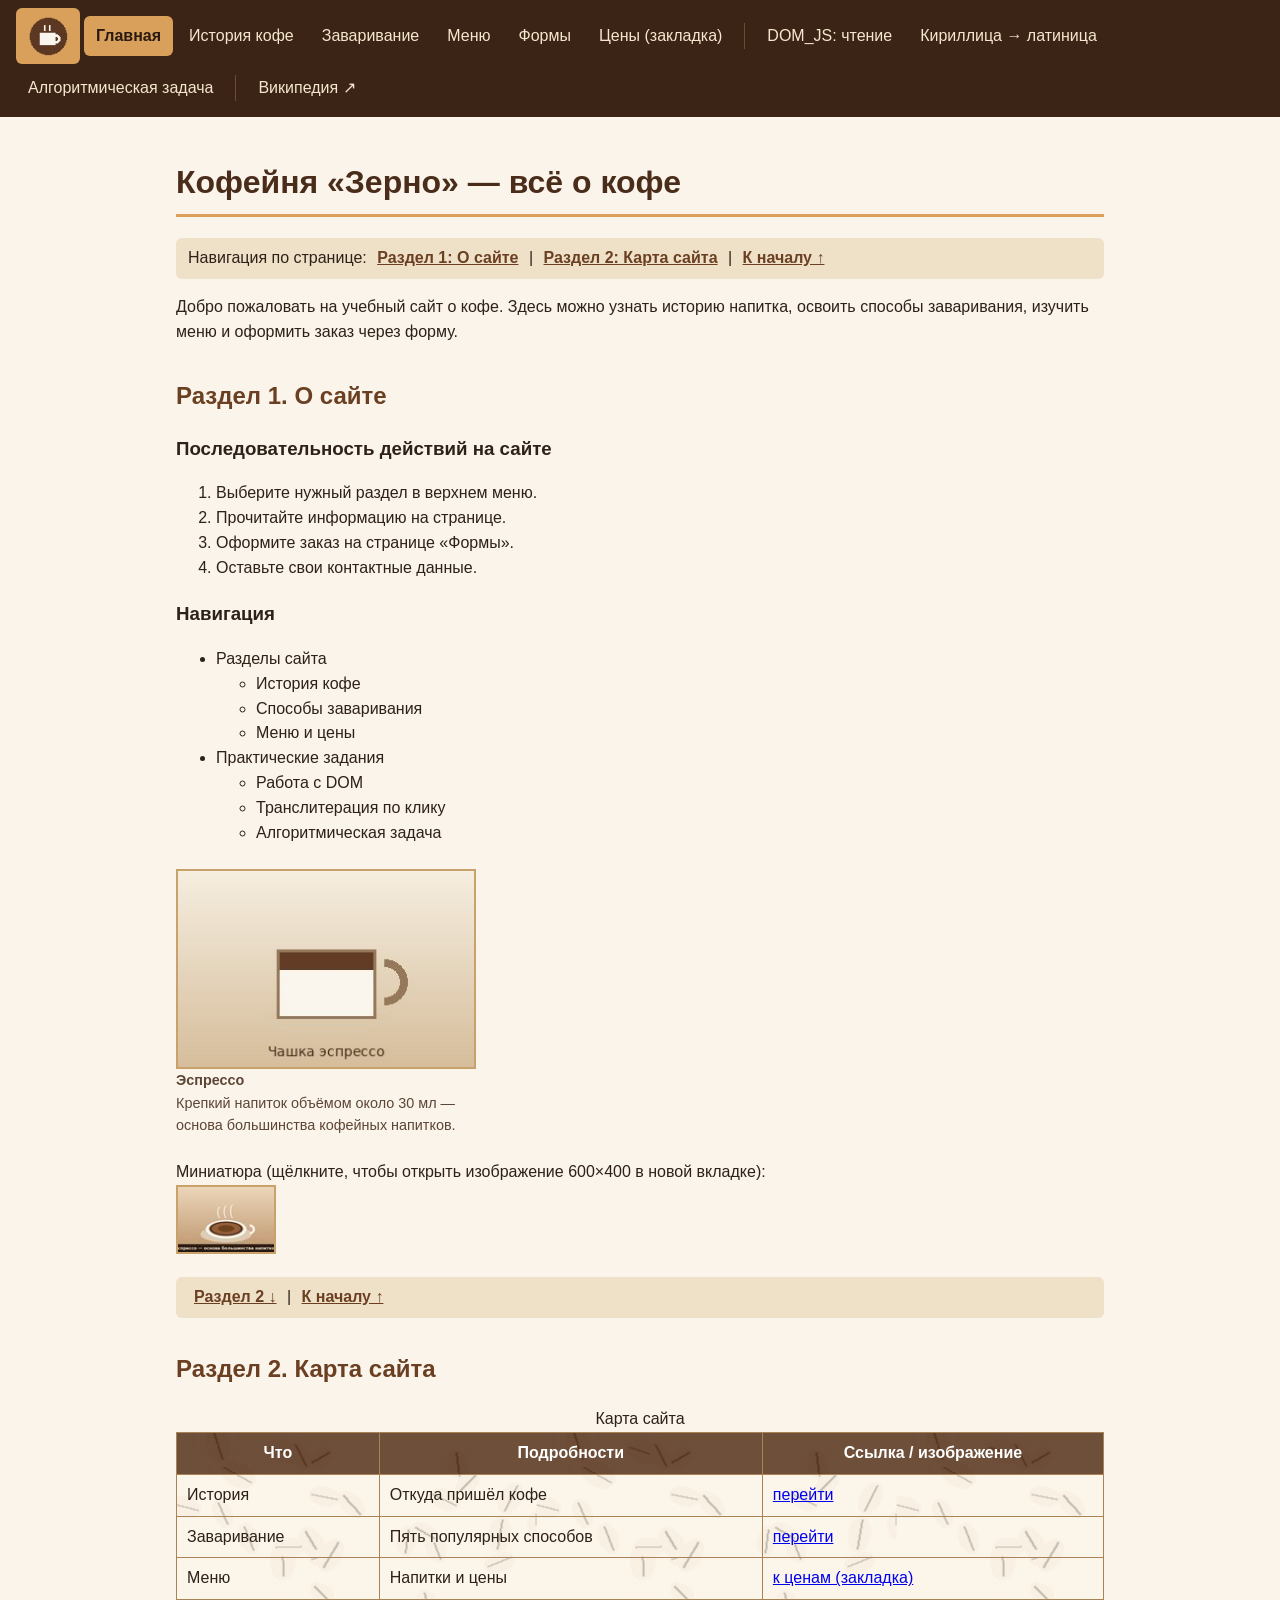
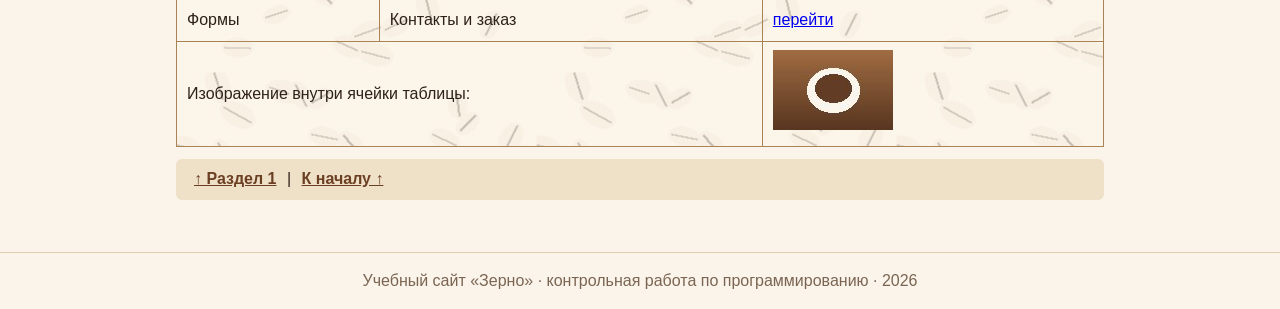
<file: index.html>
<!DOCTYPE html>
<html lang="ru">
<head>
<meta charset="UTF-8">
<meta name="viewport" content="width=device-width, initial-scale=1">
<title>Кофейня «Зерно» — всё о кофе</title>
<link rel="stylesheet" href="style.css">
</head>
<body>
<a id="top"></a>
<header><nav><ul>
<li><a href="index.html" class="current" title="На главную"><img src="images/logo.png" alt="Логотип: на главную" width="40" height="40"></a></li>
<li><a href="index.html" class="current" aria-current="page">Главная</a></li>
<li><a href="history.html">История кофе</a></li>
<li><a href="brewing.html">Заваривание</a></li>
<li><a href="menu.html">Меню</a></li>
<li><a href="forms.html">Формы</a></li>
<li><a href="menu.html#prices">Цены (закладка)</a></li>
<li class="sep"></li>
<li><a href="dom_read.html">DOM_JS: чтение</a></li>
<li><a href="dom_latin.html">Кириллица → латиница</a></li>
<li><a href="task.html">Алгоритмическая задача</a></li>
<li class="sep"></li>
<li><a href="https://ru.wikipedia.org/wiki/Кофе" target="_blank" rel="noopener noreferrer">Википедия ↗</a></li>
</ul></nav></header>
<main>

<h1>Кофейня «Зерно» — всё о кофе</h1>
<div class="pagenav">Навигация по странице:
<a href="#sec1">Раздел 1: О сайте</a> |
<a href="#sec2">Раздел 2: Карта сайта</a> |
<a href="#top">К началу ↑</a></div>

<p>Добро пожаловать на учебный сайт о кофе. Здесь можно узнать историю напитка, освоить способы заваривания, изучить меню и оформить заказ через форму.</p>

<h2 id="sec1">Раздел 1. О сайте</h2>
<h3>Последовательность действий на сайте</h3>
<ol><li>Выберите нужный раздел в верхнем меню.</li><li>Прочитайте информацию на странице.</li><li>Оформите заказ на странице «Формы».</li><li>Оставьте свои контактные данные.</li></ol>
<h3>Навигация</h3>
<ul><li>Разделы сайта<ul><li>История кофе</li><li>Способы заваривания</li><li>Меню и цены</li></ul></li><li>Практические задания<ul><li>Работа с DOM</li><li>Транслитерация по клику</li><li>Алгоритмическая задача</li></ul></li></ul>

<figure>
<img src="images/fig_cup.jpg" alt="Чашка эспрессо на блюдце" width="300" height="200">
<figcaption><b>Эспрессо</b><br>Крепкий напиток объёмом около 30 мл — основа большинства кофейных напитков.</figcaption>
</figure>

<p class="thumbs">Миниатюра (щёлкните, чтобы открыть изображение 600×400 в новой вкладке):<br>
<a href="images/big_1.jpg" target="_blank" rel="noopener" title="Открыть 600×400 в новой вкладке"><img src="images/thumb_1.jpg" alt="Миниатюра: эспрессо" width="100"></a></p>
<div class="pagenav"><a href="#sec2">Раздел 2 ↓</a> | <a href="#top">К началу ↑</a></div>

<h2 id="sec2">Раздел 2. Карта сайта</h2>
<table class="info" style="background-image:url(images/bg_table.jpg)">
<caption>Карта сайта</caption>
<tr><th>Что</th><th>Подробности</th><th>Ссылка / изображение</th></tr>
<tr><td>История</td><td>Откуда пришёл кофе</td><td><a href="history.html">перейти</a></td></tr><tr><td>Заваривание</td><td>Пять популярных способов</td><td><a href="brewing.html">перейти</a></td></tr><tr><td>Меню</td><td>Напитки и цены</td><td><a href="menu.html#prices">к ценам (закладка)</a></td></tr><tr><td>Формы</td><td>Контакты и заказ</td><td><a href="forms.html">перейти</a></td></tr>
<tr><td colspan="2">Изображение внутри ячейки таблицы:</td><td><img src="images/cell.jpg" alt="Чашка кофе в ячейке" width="120" height="80"></td></tr>
</table>
<div class="pagenav"><a href="#sec1">↑ Раздел 1</a> | <a href="#top">К началу ↑</a></div>

</main>
<footer>Учебный сайт «Зерно» · контрольная работа по программированию · 2026</footer>
</body>
</html>
</file>
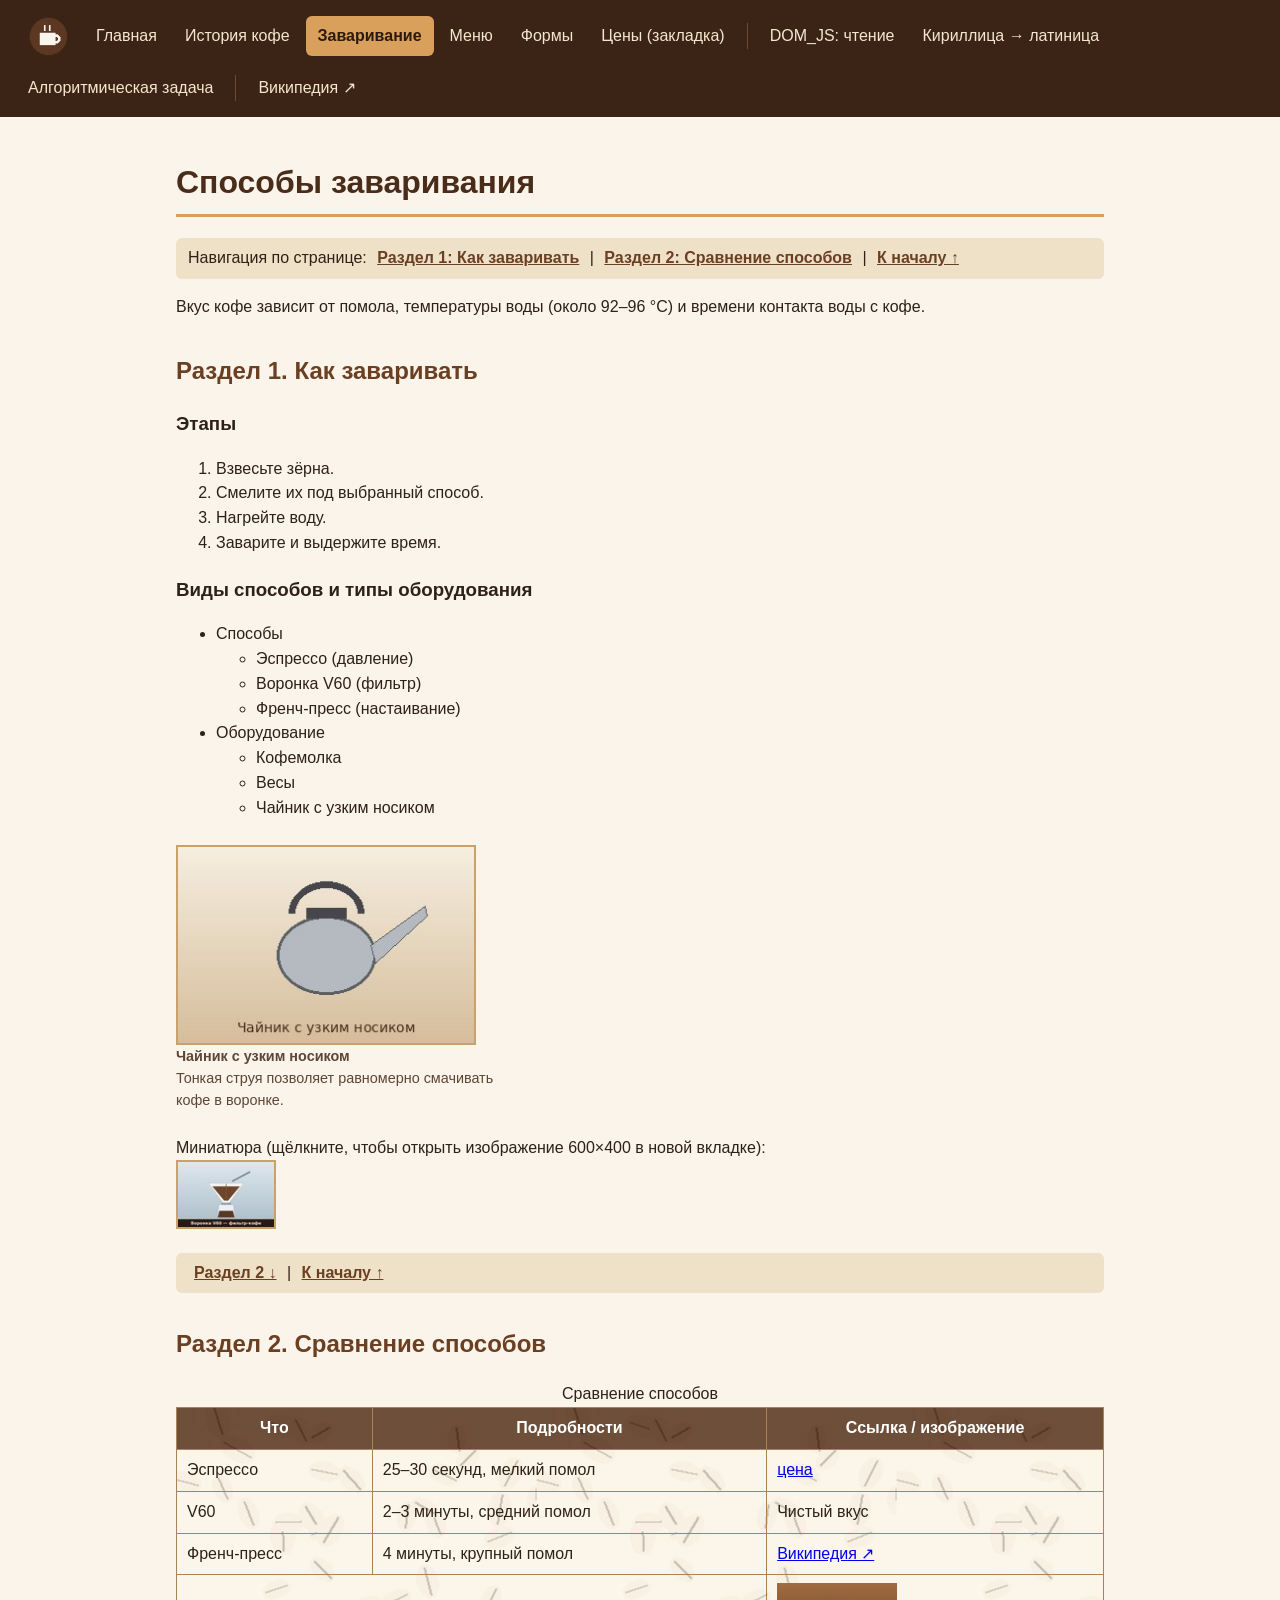
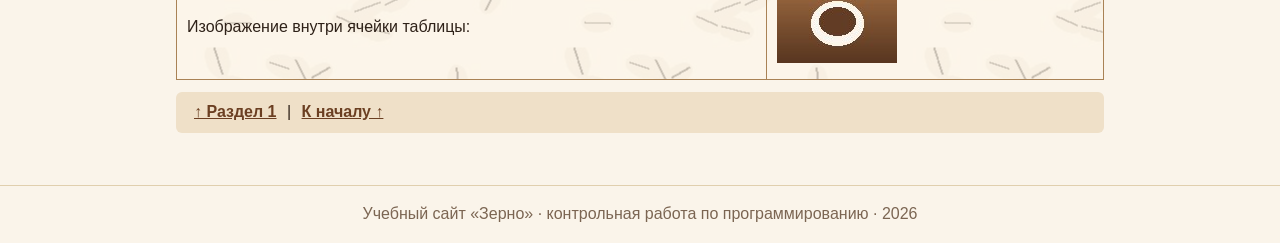
<file: brewing.html>
<!DOCTYPE html>
<html lang="ru">
<head>
<meta charset="UTF-8">
<meta name="viewport" content="width=device-width, initial-scale=1">
<title>Способы заваривания</title>
<link rel="stylesheet" href="style.css">
</head>
<body>
<a id="top"></a>
<header><nav><ul>
<li><a href="index.html" title="На главную"><img src="images/logo.png" alt="Логотип: на главную" width="40" height="40"></a></li>
<li><a href="index.html">Главная</a></li>
<li><a href="history.html">История кофе</a></li>
<li><a href="brewing.html" class="current" aria-current="page">Заваривание</a></li>
<li><a href="menu.html">Меню</a></li>
<li><a href="forms.html">Формы</a></li>
<li><a href="menu.html#prices">Цены (закладка)</a></li>
<li class="sep"></li>
<li><a href="dom_read.html">DOM_JS: чтение</a></li>
<li><a href="dom_latin.html">Кириллица → латиница</a></li>
<li><a href="task.html">Алгоритмическая задача</a></li>
<li class="sep"></li>
<li><a href="https://ru.wikipedia.org/wiki/Кофе" target="_blank" rel="noopener noreferrer">Википедия ↗</a></li>
</ul></nav></header>
<main>

<h1>Способы заваривания</h1>
<div class="pagenav">Навигация по странице:
<a href="#sec1">Раздел 1: Как заваривать</a> |
<a href="#sec2">Раздел 2: Сравнение способов</a> |
<a href="#top">К началу ↑</a></div>

<p>Вкус кофе зависит от помола, температуры воды (около 92–96 °C) и времени контакта воды с кофе.</p>

<h2 id="sec1">Раздел 1. Как заваривать</h2>
<h3>Этапы</h3>
<ol><li>Взвесьте зёрна.</li><li>Смелите их под выбранный способ.</li><li>Нагрейте воду.</li><li>Заварите и выдержите время.</li></ol>
<h3>Виды способов и типы оборудования</h3>
<ul><li>Способы<ul><li>Эспрессо (давление)</li><li>Воронка V60 (фильтр)</li><li>Френч-пресс (настаивание)</li></ul></li><li>Оборудование<ul><li>Кофемолка</li><li>Весы</li><li>Чайник с узким носиком</li></ul></li></ul>

<figure>
<img src="images/fig_kettle.jpg" alt="Чайник с узким носиком" width="300" height="200">
<figcaption><b>Чайник с узким носиком</b><br>Тонкая струя позволяет равномерно смачивать кофе в воронке.</figcaption>
</figure>

<p class="thumbs">Миниатюра (щёлкните, чтобы открыть изображение 600×400 в новой вкладке):<br>
<a href="images/big_3.jpg" target="_blank" rel="noopener" title="Открыть 600×400 в новой вкладке"><img src="images/thumb_3.jpg" alt="Миниатюра: воронка V60" width="100"></a></p>
<div class="pagenav"><a href="#sec2">Раздел 2 ↓</a> | <a href="#top">К началу ↑</a></div>

<h2 id="sec2">Раздел 2. Сравнение способов</h2>
<table class="info" style="background-image:url(images/bg_table.jpg)">
<caption>Сравнение способов</caption>
<tr><th>Что</th><th>Подробности</th><th>Ссылка / изображение</th></tr>
<tr><td>Эспрессо</td><td>25–30 секунд, мелкий помол</td><td><a href="menu.html#prices">цена</a></td></tr><tr><td>V60</td><td>2–3 минуты, средний помол</td><td>Чистый вкус</td></tr><tr><td>Френч-пресс</td><td>4 минуты, крупный помол</td><td><a href="https://ru.wikipedia.org/wiki/Френч-пресс" target="_blank" rel="noopener noreferrer">Википедия ↗</a></td></tr>
<tr><td colspan="2">Изображение внутри ячейки таблицы:</td><td><img src="images/cell.jpg" alt="Чашка кофе в ячейке" width="120" height="80"></td></tr>
</table>
<div class="pagenav"><a href="#sec1">↑ Раздел 1</a> | <a href="#top">К началу ↑</a></div>

</main>
<footer>Учебный сайт «Зерно» · контрольная работа по программированию · 2026</footer>
</body>
</html>
</file>
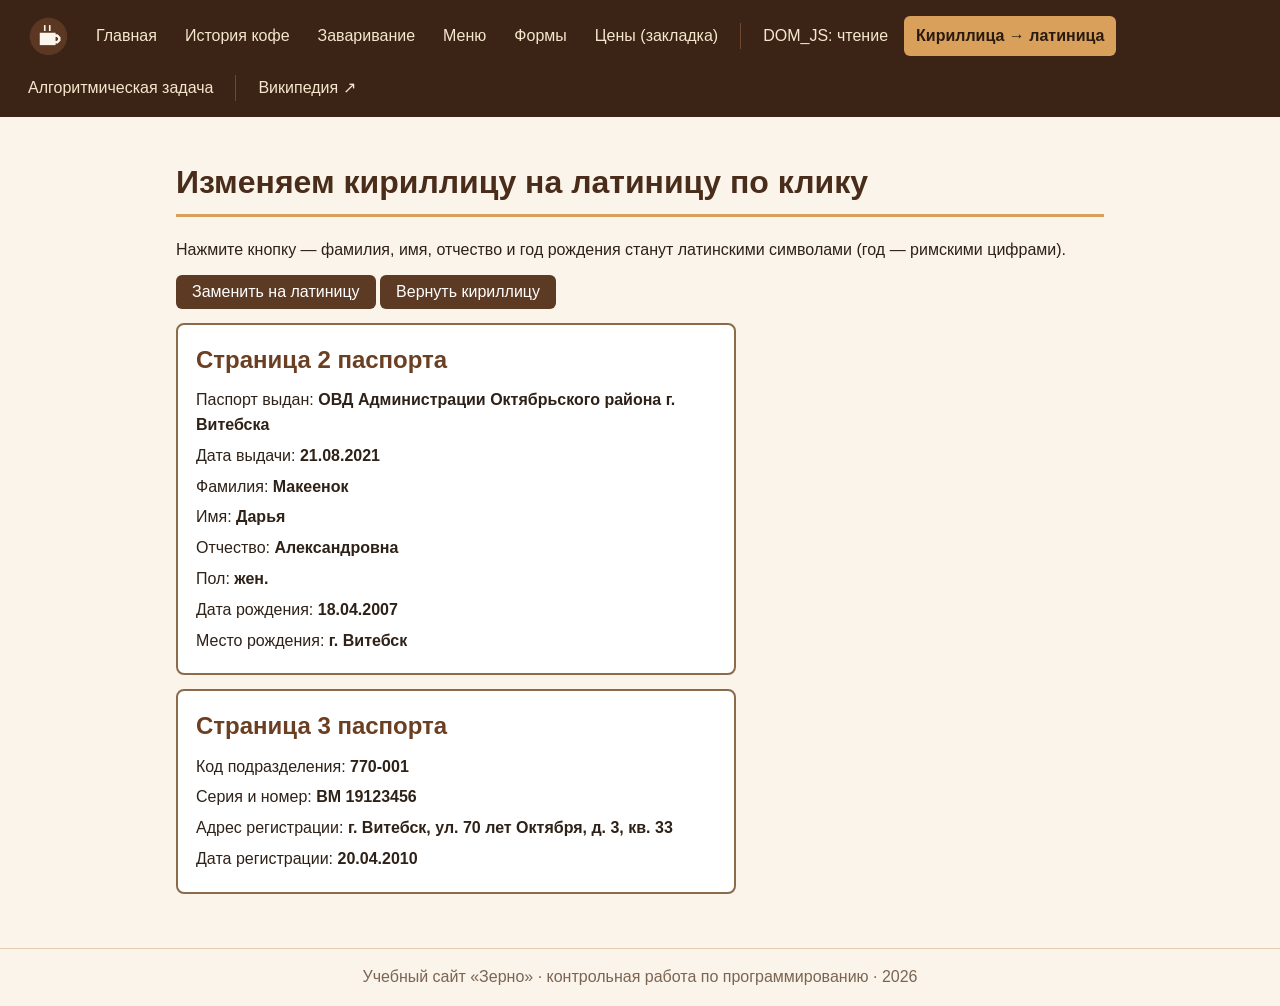
<file: dom_latin.html>
<!DOCTYPE html>
<html lang="ru">
<head>
<meta charset="UTF-8">
<meta name="viewport" content="width=device-width, initial-scale=1">
<title>Изменяем кириллицу на латиницу по клику</title>
<link rel="stylesheet" href="style.css">
</head>
<body>
<a id="top"></a>
<header><nav><ul>
<li><a href="index.html" title="На главную"><img src="images/logo.png" alt="Логотип: на главную" width="40" height="40"></a></li>
<li><a href="index.html">Главная</a></li>
<li><a href="history.html">История кофе</a></li>
<li><a href="brewing.html">Заваривание</a></li>
<li><a href="menu.html">Меню</a></li>
<li><a href="forms.html">Формы</a></li>
<li><a href="menu.html#prices">Цены (закладка)</a></li>
<li class="sep"></li>
<li><a href="dom_read.html">DOM_JS: чтение</a></li>
<li><a href="dom_latin.html" class="current" aria-current="page">Кириллица → латиница</a></li>
<li><a href="task.html">Алгоритмическая задача</a></li>
<li class="sep"></li>
<li><a href="https://ru.wikipedia.org/wiki/Кофе" target="_blank" rel="noopener noreferrer">Википедия ↗</a></li>
</ul></nav></header>
<main>

<h1>Изменяем кириллицу на латиницу по клику</h1>
<div>Нажмите кнопку — фамилия, имя, отчество и год рождения станут латинскими символами (год — римскими цифрами).</div>
<div style="margin:12px 0">
<button type="button" id="toLatin">Заменить на латиницу</button>
<button type="button" id="toCyr">Вернуть кириллицу</button>
</div>

<div class="passport" id="page2">
<h2>Страница 2 паспорта</h2>
<p>Паспорт выдан: <span id="issuer">ОВД Администрации Октябрьского района г. Витебска</span></p>
<p>Дата выдачи: <span id="issued">21.08.2021</span></p>
<p>Фамилия: <span id="surname">Макеенок</span></p>
<p>Имя: <span id="name">Дарья</span></p>
<p>Отчество: <span id="patronymic">Александровна</span></p>
<p>Пол: <span id="sex">жен.</span></p>
<p>Дата рождения: <span id="birth">18.04.2007</span></p>
<p>Место рождения: <span id="birthplace">г. Витебск</span></p>
</div>

<div class="passport" id="page3">
<h2>Страница 3 паспорта</h2>
<p>Код подразделения: <span id="code">770-001</span></p>
<p>Серия и номер: <span id="series">ВМ 19123456</span></p>
<p>Адрес регистрации: <span id="address">г. Витебск, ул. 70 лет Октября, д. 3, кв. 33</span></p>
<p>Дата регистрации: <span id="regdate">20.04.2010</span></p>
</div>


</main>
<footer>Учебный сайт «Зерно» · контрольная работа по программированию · 2026</footer>
<script src="js/translit.js"></script>
</body>
</html>
</file>
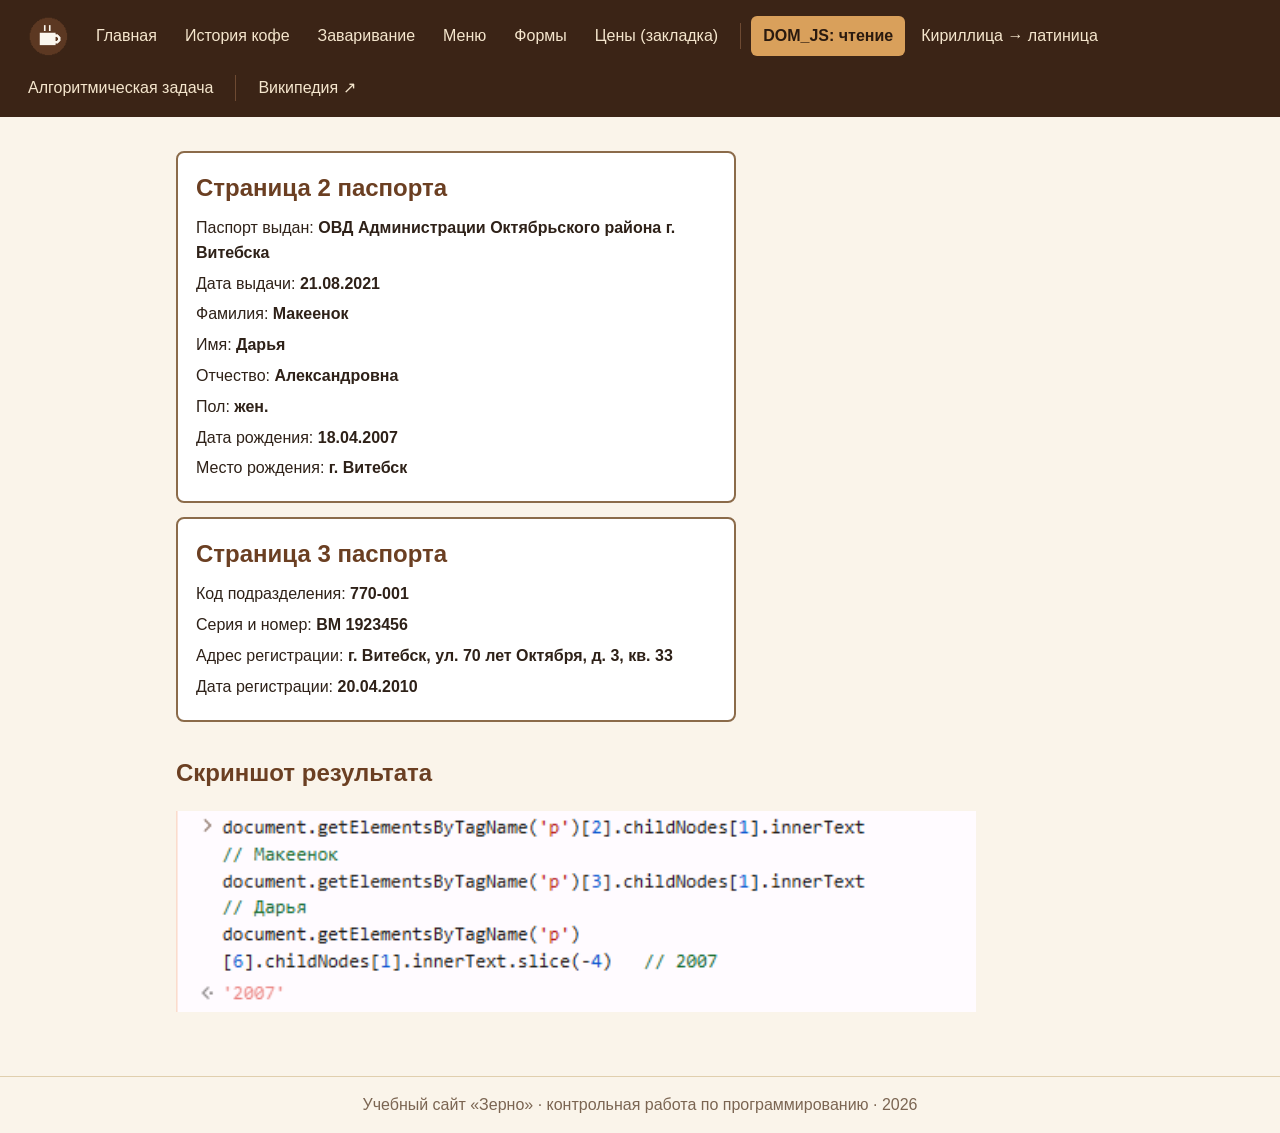
<file: dom_read.html>
<!DOCTYPE html>
<html lang="ru">
<head>
<meta charset="UTF-8">
<meta name="viewport" content="width=device-width, initial-scale=1">
<title>DOM_JS. Считываем информацию из DOM</title>
<link rel="stylesheet" href="style.css">
</head>
<body>
<a id="top"></a>
<header><nav><ul>
<li><a href="index.html" title="На главную"><img src="images/logo.png" alt="Логотип: на главную" width="40" height="40"></a></li>
<li><a href="index.html">Главная</a></li>
<li><a href="history.html">История кофе</a></li>
<li><a href="brewing.html">Заваривание</a></li>
<li><a href="menu.html">Меню</a></li>
<li><a href="forms.html">Формы</a></li>
<li><a href="menu.html#prices">Цены (закладка)</a></li>
<li class="sep"></li>
<li><a href="dom_read.html" class="current" aria-current="page">DOM_JS: чтение</a></li>
<li><a href="dom_latin.html">Кириллица → латиница</a></li>
<li><a href="task.html">Алгоритмическая задача</a></li>
<li class="sep"></li>
<li><a href="https://ru.wikipedia.org/wiki/Кофе" target="_blank" rel="noopener noreferrer">Википедия ↗</a></li>
</ul></nav></header>
<main>


<div class="passport" id="page2">
<h2>Страница 2 паспорта</h2>
<p>Паспорт выдан: <span id="issuer">ОВД Администрации Октябрьского района г. Витебска</span></p>
<p>Дата выдачи: <span id="issued">21.08.2021</span></p>
<p>Фамилия: <span id="surname">Макеенок</span></p>
<p>Имя: <span id="name">Дарья</span></p>
<p>Отчество: <span id="patronymic">Александровна</span></p>
<p>Пол: <span id="sex">жен.</span></p>
<p>Дата рождения: <span id="birth">18.04.2007</span></p>
<p>Место рождения: <span id="birthplace">г. Витебск</span></p>
</div>

<div class="passport" id="page3">
<h2>Страница 3 паспорта</h2>
<p>Код подразделения: <span id="code">770-001</span></p>
<p>Серия и номер: <span id="series">BM 1923456</span></p>
<p>Адрес регистрации: <span id="address">г. Витебск, ул. 70 лет Октября, д. 3, кв. 33</span></p>
<p>Дата регистрации: <span id="regdate">20.04.2010</span></p>
</div>

<h2>Скриншот результата</h2>
<p><img src="images/screenshot2.png" alt="Скриншот консоли браузера с результатами" width="800"></p>

</main>
<footer>Учебный сайт «Зерно» · контрольная работа по программированию · 2026</footer>
</body>
</html>
</file>
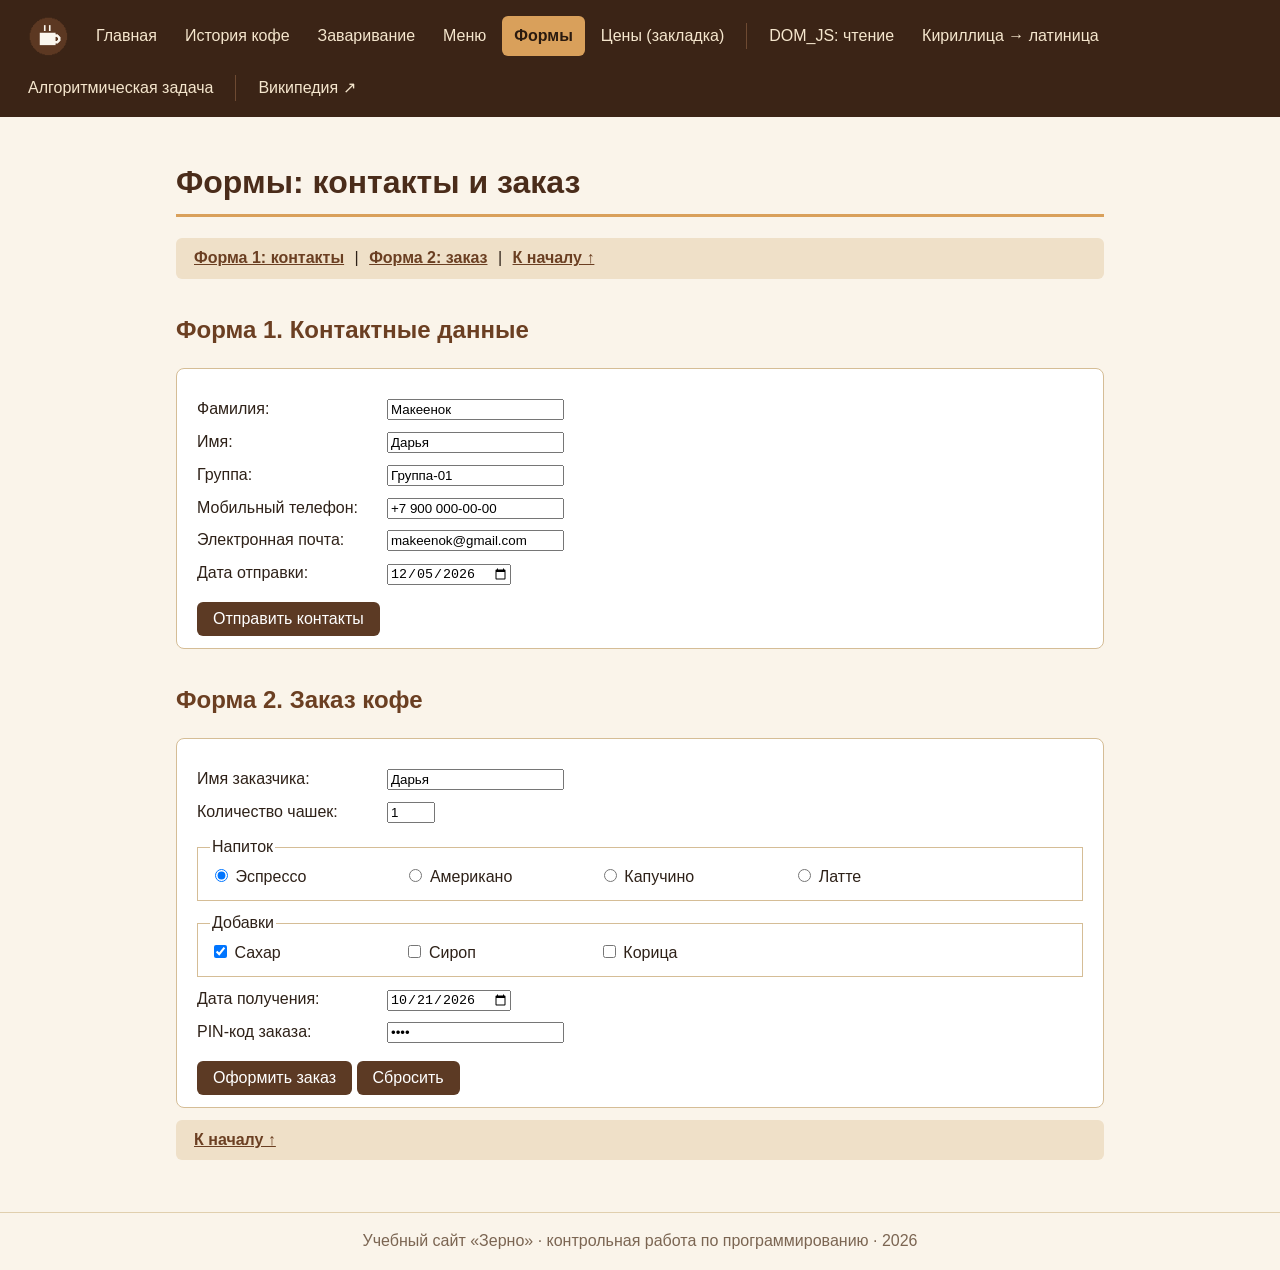
<file: forms.html>
<!DOCTYPE html>
<html lang="ru">
<head>
<meta charset="UTF-8">
<meta name="viewport" content="width=device-width, initial-scale=1">
<title>Формы</title>
<link rel="stylesheet" href="style.css">
</head>
<body>
<a id="top"></a>
<header><nav><ul>
<li><a href="index.html" title="На главную"><img src="images/logo.png" alt="Логотип: на главную" width="40" height="40"></a></li>
<li><a href="index.html">Главная</a></li>
<li><a href="history.html">История кофе</a></li>
<li><a href="brewing.html">Заваривание</a></li>
<li><a href="menu.html">Меню</a></li>
<li><a href="forms.html" class="current" aria-current="page">Формы</a></li>
<li><a href="menu.html#prices">Цены (закладка)</a></li>
<li class="sep"></li>
<li><a href="dom_read.html">DOM_JS: чтение</a></li>
<li><a href="dom_latin.html">Кириллица → латиница</a></li>
<li><a href="task.html">Алгоритмическая задача</a></li>
<li class="sep"></li>
<li><a href="https://ru.wikipedia.org/wiki/Кофе" target="_blank" rel="noopener noreferrer">Википедия ↗</a></li>
</ul></nav></header>
<main>

<h1>Формы: контакты и заказ</h1>
<div class="pagenav"><a href="#contact">Форма 1: контакты</a> | <a href="#order">Форма 2: заказ</a> | <a href="#top">К началу ↑</a></div>

<h2 id="contact">Форма 1. Контактные данные</h2>
<form action="https://www.google.com" id="UserEnter1" name="UserEnter1" target="_blank">
<ul style="list-style:none;padding:0">
<li><label for="familiya">Фамилия:</label><input type="text" id="familiya" name="familiya" value="Макеенок" required></li>
<li><label for="imya">Имя:</label><input type="text" id="imya" name="imya" value="Дарья" required></li>
<li><label for="gruppa">Группа:</label><input type="text" id="gruppa" name="gruppa" value="Группа-01" required></li>
<li><label for="telefon">Мобильный телефон:</label><input type="tel" id="telefon" name="telefon" value="+7 900 000-00-00" required></li>
<li><label for="email">Электронная почта:</label><input type="email" id="email" name="email" value="makeenok@gmail.com" required></li>
<li><label for="data_otpravki">Дата отправки:</label><input type="date" id="data_otpravki" name="data_otpravki"></li>
</ul>
<input type="submit" value="Отправить контакты">
</form>

<h2 id="order">Форма 2. Заказ кофе</h2>
<form action="https://www.google.com" id="UserEnter2" name="UserEnter2" target="_blank">
<input type="hidden" name="shop_id" value="zerno-001">
<input type="hidden" name="order_source" value="website">
<ul style="list-style:none;padding:0">
<li><label for="customer_name">Имя заказчика:</label><input type="text" id="customer_name" name="customer_name" value="Дарья" required></li>
<li><label for="cups">Количество чашек:</label><input type="number" id="cups" name="cups" value="1" min="1" max="20"></li>
<li><fieldset><legend>Напиток</legend>
<label><input type="radio" name="drink" value="espresso" checked> Эспрессо</label>
<label><input type="radio" name="drink" value="americano"> Американо</label>
<label><input type="radio" name="drink" value="cappuccino"> Капучино</label>
<label><input type="radio" name="drink" value="latte"> Латте</label>
</fieldset></li>
<li><fieldset><legend>Добавки</legend>
<label><input type="checkbox" name="extras" value="sugar" checked> Сахар</label>
<label><input type="checkbox" name="extras" value="syrup"> Сироп</label>
<label><input type="checkbox" name="extras" value="cinnamon"> Корица</label>
</fieldset></li>
<li><label for="pickup_date">Дата получения:</label><input type="date" id="pickup_date" name="pickup_date" value="2026-10-21"></li>
<li><label for="order_pin">PIN-код заказа:</label><input type="password" id="order_pin" name="order_pin" value="1234"></li>
</ul>
<input type="submit" value="Оформить заказ"> <input type="reset" value="Сбросить">
</form>
<div class="pagenav"><a href="#top">К началу ↑</a></div>

</main>
<footer>Учебный сайт «Зерно» · контрольная работа по программированию · 2026</footer>
<script>
// подставляем сегодняшнюю дату в поле «Дата отправки»
document.getElementById('data_otpravki').value = new Date().toISOString().slice(0, 10);
</script>
</body>
</html>
</file>
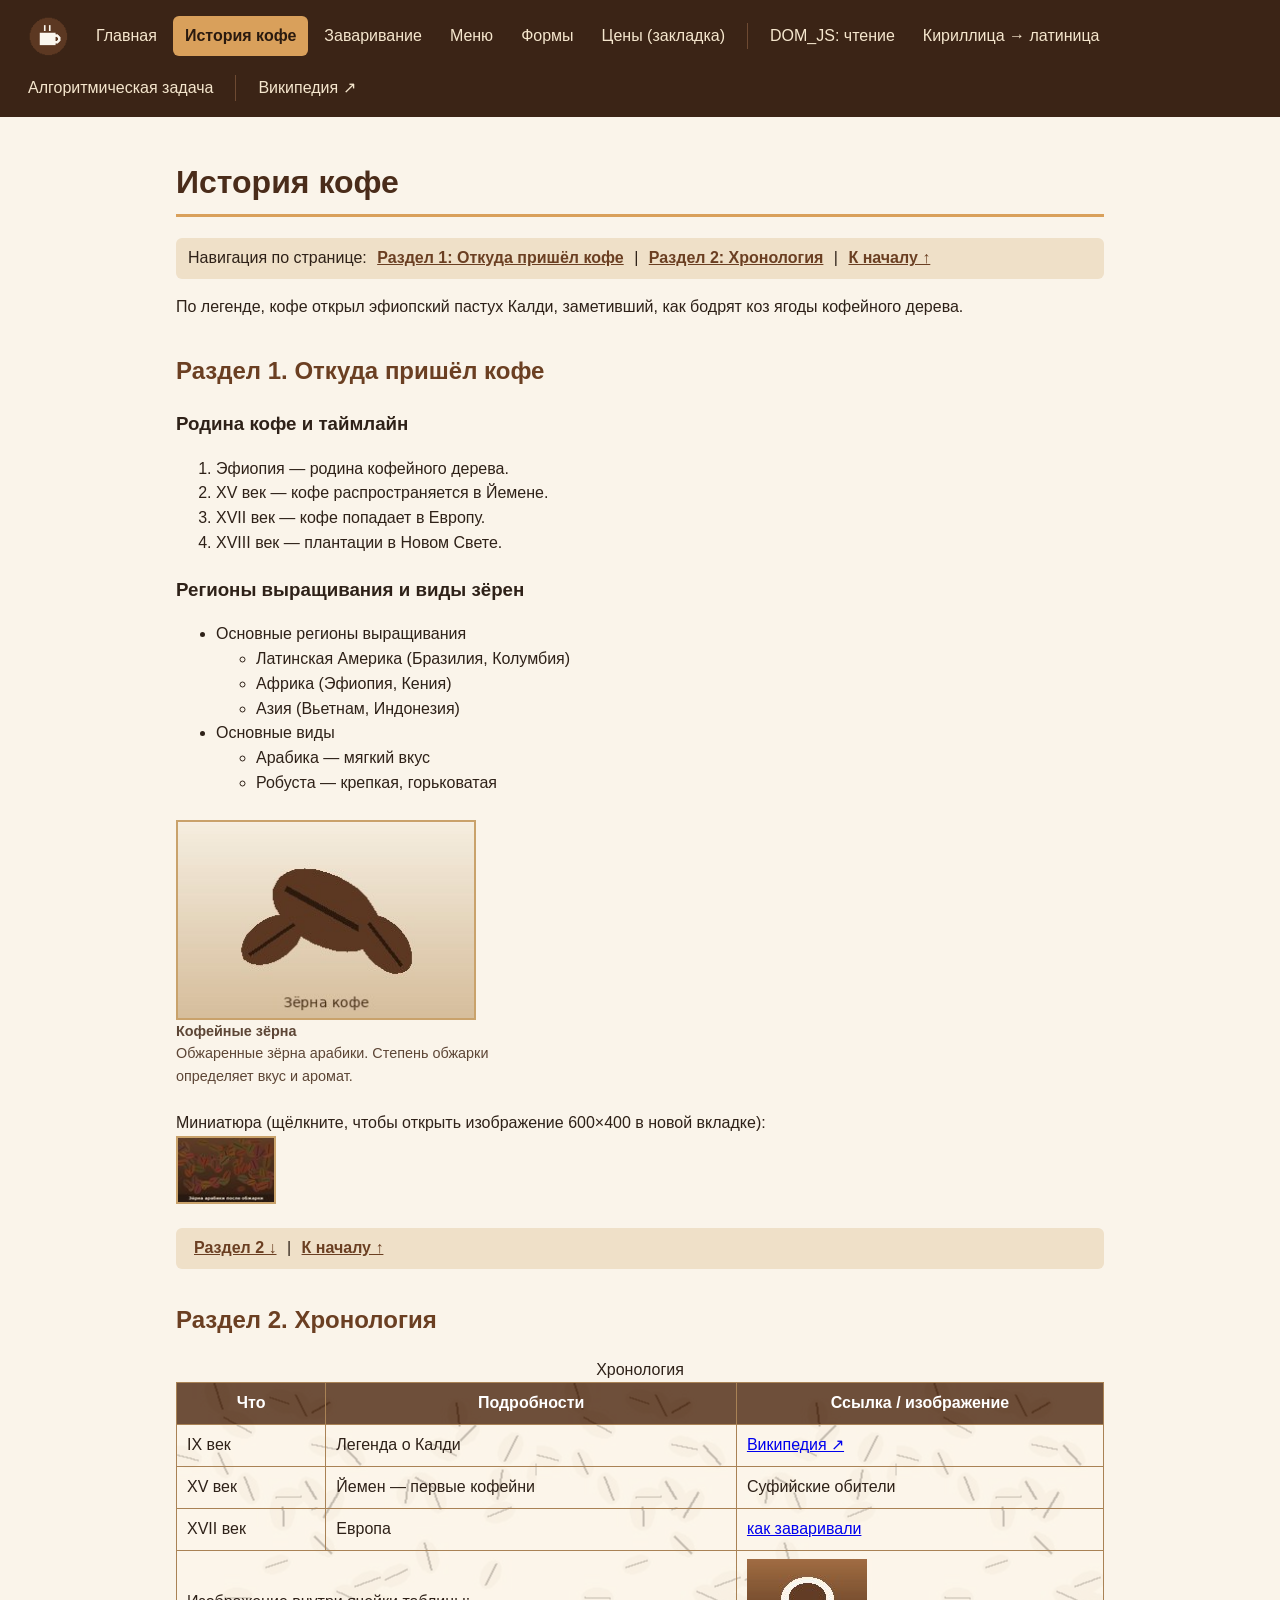
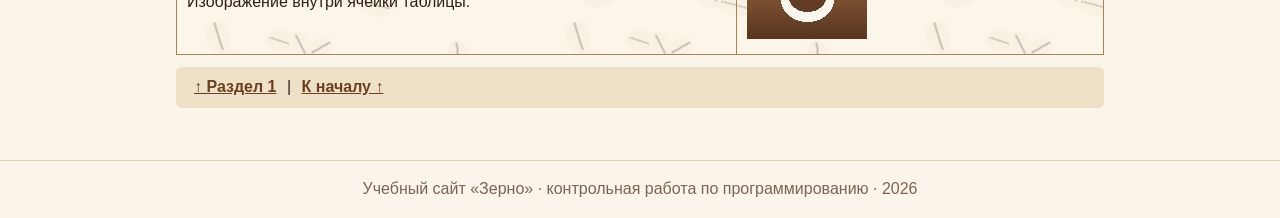
<file: history.html>
<!DOCTYPE html>
<html lang="ru">
<head>
<meta charset="UTF-8">
<meta name="viewport" content="width=device-width, initial-scale=1">
<title>История кофе</title>
<link rel="stylesheet" href="style.css">
</head>
<body>
<a id="top"></a>
<header><nav><ul>
<li><a href="index.html" title="На главную"><img src="images/logo.png" alt="Логотип: на главную" width="40" height="40"></a></li>
<li><a href="index.html">Главная</a></li>
<li><a href="history.html" class="current" aria-current="page">История кофе</a></li>
<li><a href="brewing.html">Заваривание</a></li>
<li><a href="menu.html">Меню</a></li>
<li><a href="forms.html">Формы</a></li>
<li><a href="menu.html#prices">Цены (закладка)</a></li>
<li class="sep"></li>
<li><a href="dom_read.html">DOM_JS: чтение</a></li>
<li><a href="dom_latin.html">Кириллица → латиница</a></li>
<li><a href="task.html">Алгоритмическая задача</a></li>
<li class="sep"></li>
<li><a href="https://ru.wikipedia.org/wiki/Кофе" target="_blank" rel="noopener noreferrer">Википедия ↗</a></li>
</ul></nav></header>
<main>

<h1>История кофе</h1>
<div class="pagenav">Навигация по странице:
<a href="#sec1">Раздел 1: Откуда пришёл кофе</a> |
<a href="#sec2">Раздел 2: Хронология</a> |
<a href="#top">К началу ↑</a></div>

<p>По легенде, кофе открыл эфиопский пастух Калди, заметивший, как бодрят коз ягоды кофейного дерева.</p>

<h2 id="sec1">Раздел 1. Откуда пришёл кофе</h2>
<h3>Родина кофе и таймлайн</h3>
<ol><li>Эфиопия — родина кофейного дерева.</li><li>XV век — кофе распространяется в Йемене.</li><li>XVII век — кофе попадает в Европу.</li><li>XVIII век — плантации в Новом Свете.</li></ol>
<h3>Регионы выращивания и виды зёрен</h3>
<ul><li>Основные регионы выращивания<ul><li>Латинская Америка (Бразилия, Колумбия)</li><li>Африка (Эфиопия, Кения)</li><li>Азия (Вьетнам, Индонезия)</li></ul></li><li>Основные виды<ul><li>Арабика — мягкий вкус</li><li>Робуста — крепкая, горьковатая</li></ul></li></ul>

<figure>
<img src="images/fig_bean.jpg" alt="Кофейные зёрна" width="300" height="200">
<figcaption><b>Кофейные зёрна</b><br>Обжаренные зёрна арабики. Степень обжарки определяет вкус и аромат.</figcaption>
</figure>

<p class="thumbs">Миниатюра (щёлкните, чтобы открыть изображение 600×400 в новой вкладке):<br>
<a href="images/big_2.jpg" target="_blank" rel="noopener" title="Открыть 600×400 в новой вкладке"><img src="images/thumb_2.jpg" alt="Миниатюра: зёрна арабики" width="100"></a></p>
<div class="pagenav"><a href="#sec2">Раздел 2 ↓</a> | <a href="#top">К началу ↑</a></div>

<h2 id="sec2">Раздел 2. Хронология</h2>
<table class="info" style="background-image:url(images/bg_table.jpg)">
<caption>Хронология</caption>
<tr><th>Что</th><th>Подробности</th><th>Ссылка / изображение</th></tr>
<tr><td>IX век</td><td>Легенда о Калди</td><td><a href="https://ru.wikipedia.org/wiki/Кофе" target="_blank" rel="noopener noreferrer">Википедия ↗</a></td></tr><tr><td>XV век</td><td>Йемен — первые кофейни</td><td>Суфийские обители</td></tr><tr><td>XVII век</td><td>Европа</td><td><a href="brewing.html">как заваривали</a></td></tr>
<tr><td colspan="2">Изображение внутри ячейки таблицы:</td><td><img src="images/cell.jpg" alt="Чашка кофе в ячейке" width="120" height="80"></td></tr>
</table>
<div class="pagenav"><a href="#sec1">↑ Раздел 1</a> | <a href="#top">К началу ↑</a></div>

</main>
<footer>Учебный сайт «Зерно» · контрольная работа по программированию · 2026</footer>
</body>
</html>
</file>
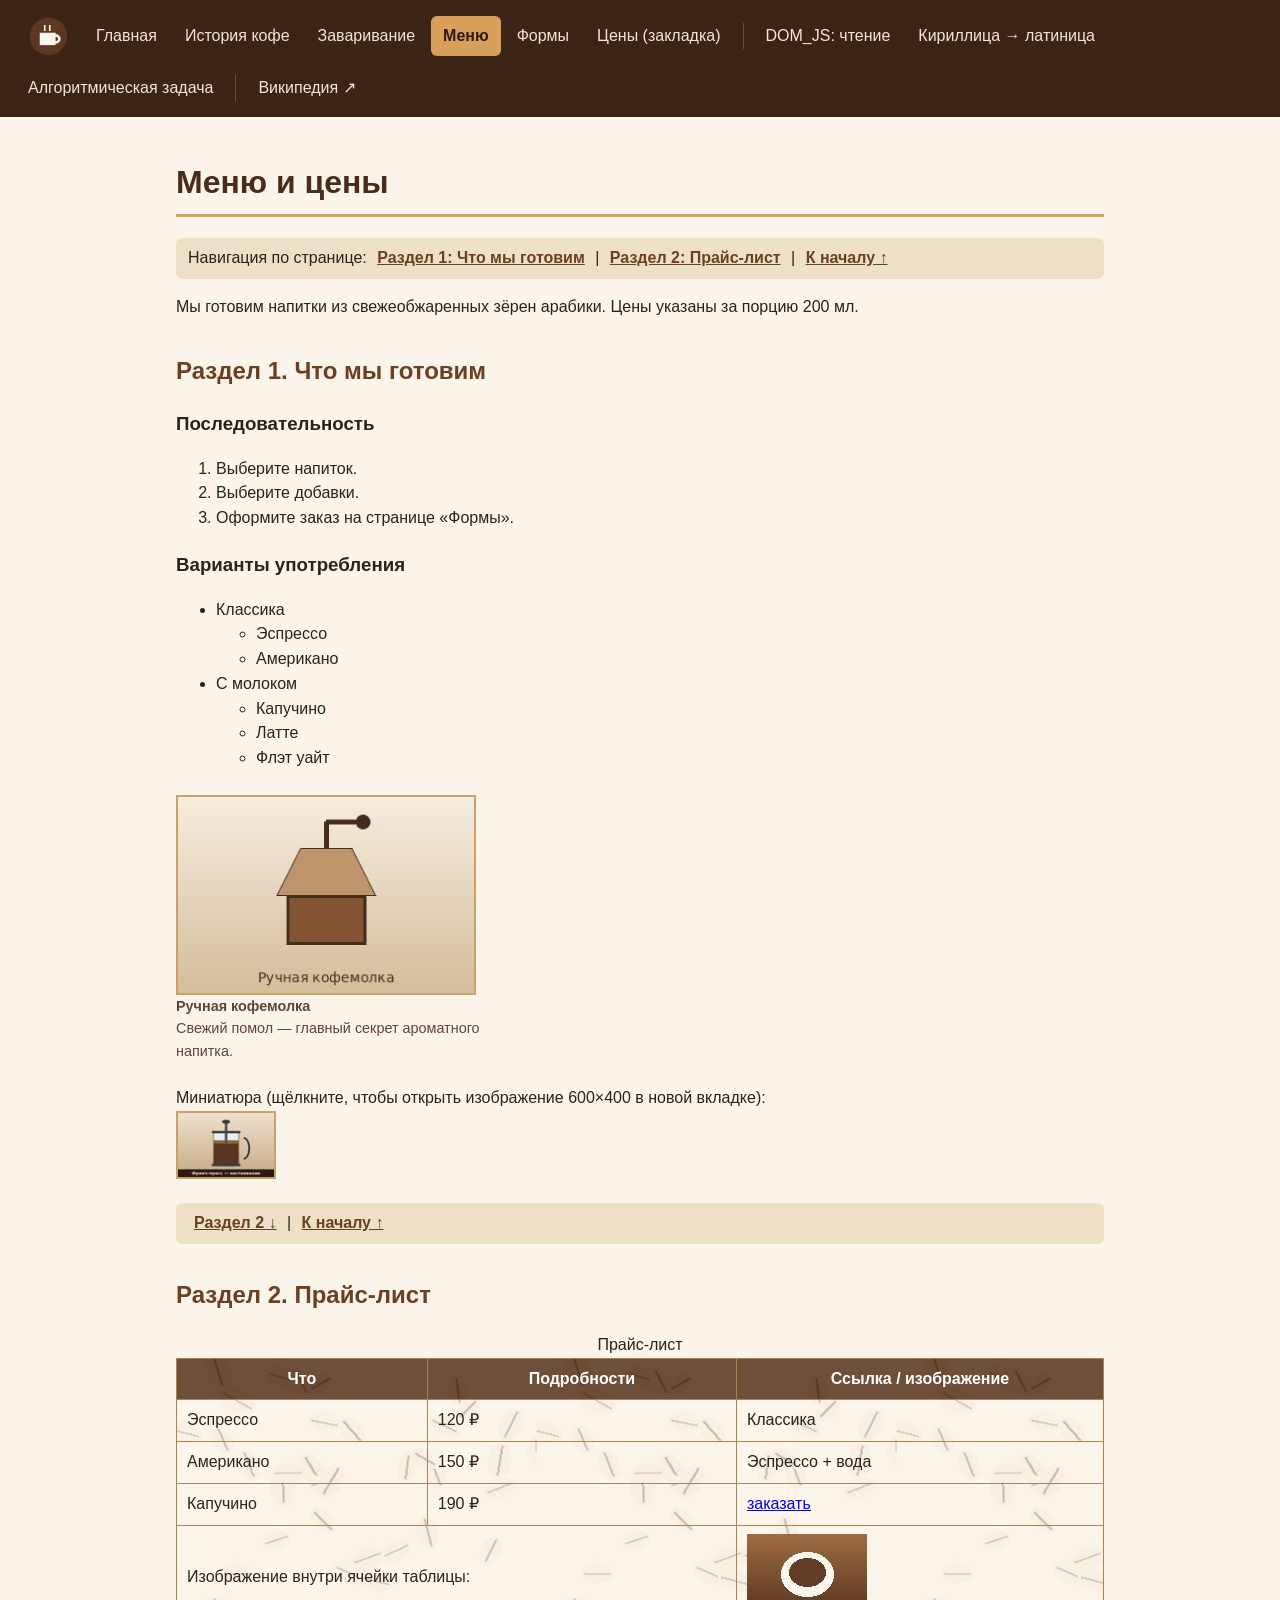
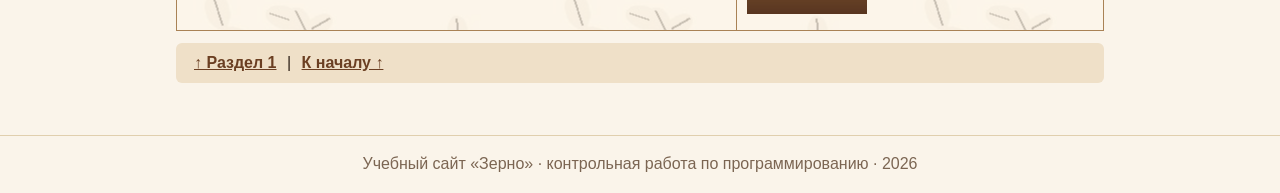
<file: menu.html>
<!DOCTYPE html>
<html lang="ru">
<head>
<meta charset="UTF-8">
<meta name="viewport" content="width=device-width, initial-scale=1">
<title>Меню и цены</title>
<link rel="stylesheet" href="style.css">
</head>
<body>
<a id="top"></a>
<header><nav><ul>
<li><a href="index.html" title="На главную"><img src="images/logo.png" alt="Логотип: на главную" width="40" height="40"></a></li>
<li><a href="index.html">Главная</a></li>
<li><a href="history.html">История кофе</a></li>
<li><a href="brewing.html">Заваривание</a></li>
<li><a href="menu.html" class="current" aria-current="page">Меню</a></li>
<li><a href="forms.html">Формы</a></li>
<li><a href="menu.html#prices">Цены (закладка)</a></li>
<li class="sep"></li>
<li><a href="dom_read.html">DOM_JS: чтение</a></li>
<li><a href="dom_latin.html">Кириллица → латиница</a></li>
<li><a href="task.html">Алгоритмическая задача</a></li>
<li class="sep"></li>
<li><a href="https://ru.wikipedia.org/wiki/Кофе" target="_blank" rel="noopener noreferrer">Википедия ↗</a></li>
</ul></nav></header>
<main>

<h1>Меню и цены</h1>
<div class="pagenav">Навигация по странице:
<a href="#sec1">Раздел 1: Что мы готовим</a> |
<a href="#sec2">Раздел 2: Прайс-лист</a> |
<a href="#top">К началу ↑</a></div>

<p>Мы готовим напитки из свежеобжаренных зёрен арабики. Цены указаны за порцию 200 мл.</p>

<h2 id="sec1">Раздел 1. Что мы готовим</h2>
<h3>Последовательность</h3>
<ol><li>Выберите напиток.</li><li>Выберите добавки.</li><li>Оформите заказ на странице «Формы».</li></ol>
<h3>Варианты употребления</h3>
<ul><li>Классика<ul><li>Эспрессо</li><li>Американо</li></ul></li><li>С молоком<ul><li>Капучино</li><li>Латте</li><li>Флэт уайт</li></ul></li></ul>

<figure>
<img src="images/fig_grinder.jpg" alt="Ручная кофемолка" width="300" height="200">
<figcaption><b>Ручная кофемолка</b><br>Свежий помол — главный секрет ароматного напитка.</figcaption>
</figure>

<p class="thumbs">Миниатюра (щёлкните, чтобы открыть изображение 600×400 в новой вкладке):<br>
<a href="images/big_4.jpg" target="_blank" rel="noopener" title="Открыть 600×400 в новой вкладке"><img src="images/thumb_4.jpg" alt="Миниатюра: френч-пресс" width="100"></a></p>
<div class="pagenav"><a href="#sec2">Раздел 2 ↓</a> | <a href="#top">К началу ↑</a></div>

<h2 id="sec2">Раздел 2. Прайс-лист</h2>
<table class="info" style="background-image:url(images/bg_table.jpg)">
<caption>Прайс-лист</caption>
<tr><th>Что</th><th>Подробности</th><th>Ссылка / изображение</th></tr>
<tr><td>Эспрессо</td><td><a id="prices"></a>120 ₽</td><td>Классика</td></tr><tr><td>Американо</td><td>150 ₽</td><td>Эспрессо + вода</td></tr><tr><td>Капучино</td><td>190 ₽</td><td><a href="forms.html#order">заказать</a></td></tr>
<tr><td colspan="2">Изображение внутри ячейки таблицы:</td><td><img src="images/cell.jpg" alt="Чашка кофе в ячейке" width="120" height="80"></td></tr>
</table>
<div class="pagenav"><a href="#sec1">↑ Раздел 1</a> | <a href="#top">К началу ↑</a></div>

</main>
<footer>Учебный сайт «Зерно» · контрольная работа по программированию · 2026</footer>
</body>
</html>
</file>
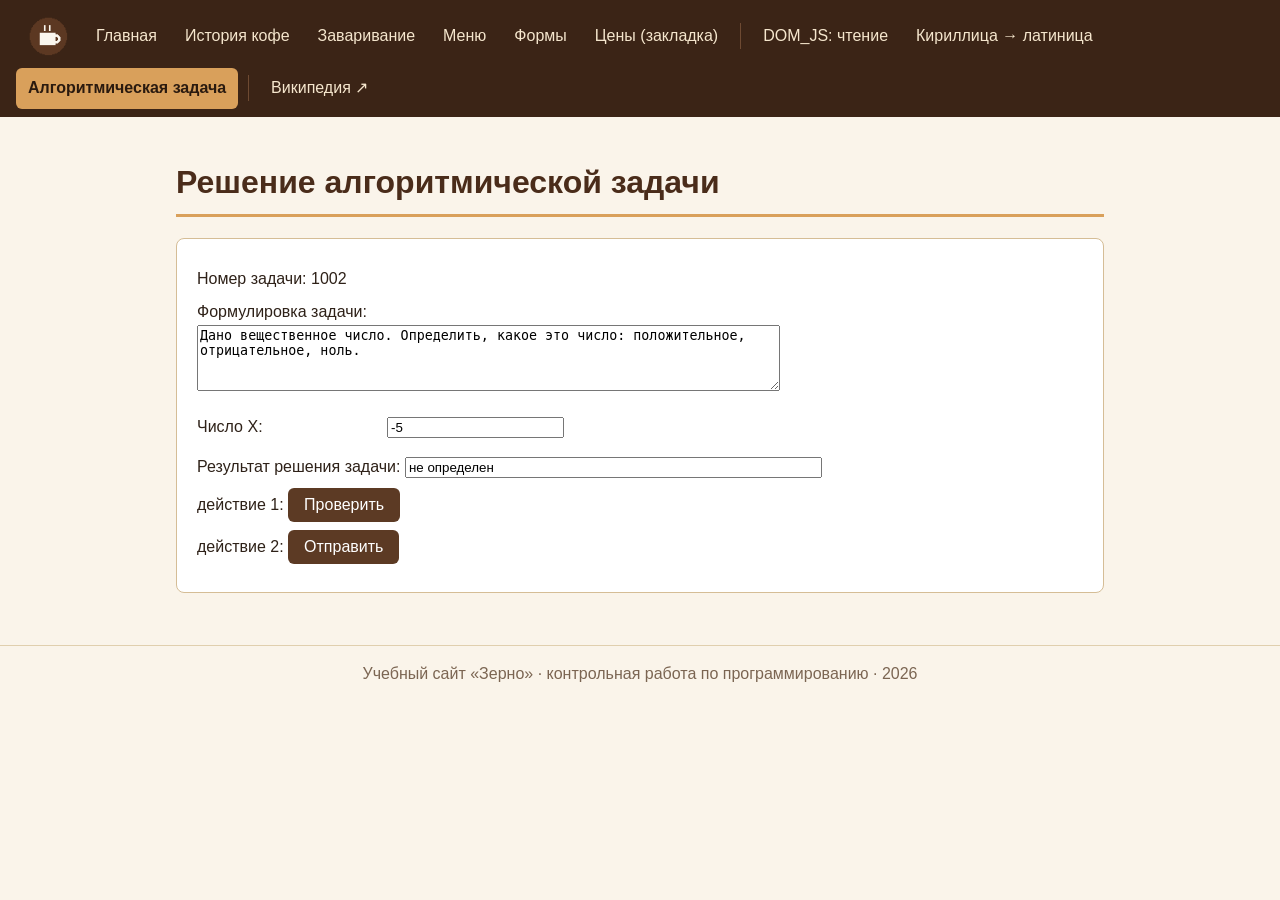
<file: task.html>
<!DOCTYPE html>
<html lang="ru">
<head>
<meta charset="UTF-8">
<meta name="viewport" content="width=device-width, initial-scale=1">
<title>Решение алгоритмической задачи</title>
<link rel="stylesheet" href="style.css">
</head>
<body>
<a id="top"></a>
<header><nav><ul>
<li><a href="index.html" title="На главную"><img src="images/logo.png" alt="Логотип: на главную" width="40" height="40"></a></li>
<li><a href="index.html">Главная</a></li>
<li><a href="history.html">История кофе</a></li>
<li><a href="brewing.html">Заваривание</a></li>
<li><a href="menu.html">Меню</a></li>
<li><a href="forms.html">Формы</a></li>
<li><a href="menu.html#prices">Цены (закладка)</a></li>
<li class="sep"></li>
<li><a href="dom_read.html">DOM_JS: чтение</a></li>
<li><a href="dom_latin.html">Кириллица → латиница</a></li>
<li><a href="task.html" class="current" aria-current="page">Алгоритмическая задача</a></li>
<li class="sep"></li>
<li><a href="https://ru.wikipedia.org/wiki/Кофе" target="_blank" rel="noopener noreferrer">Википедия ↗</a></li>
</ul></nav></header>
<main>

<h1>Решение алгоритмической задачи</h1>
<form action="https://www.google.com/search" id="UserEnter" name="UserEnter" method="get" target="_blank">
<ul style="list-style:none;padding:0">
<li>Номер задачи: 1002 <input type="hidden" name="task_number" value="1002"></li>
<li>Формулировка задачи:<br><textarea cols="70" rows="4" id="task" name="formulation" readonly></textarea></li>
</ul>
<ul style="list-style:none;padding:0" id="fields"></ul>
<ul style="list-style:none;padding:0">
<li>Результат решения задачи: <input id="result" name="result" value="не определен" size="50" readonly></li>
<li>действие 1: <input id="verify" type="button" value="Проверить"></li>
<li>действие 2: <input id="send" type="button" value="Отправить"></li>
</ul>
</form>

</main>
<footer>Учебный сайт «Зерно» · контрольная работа по программированию · 2026</footer>
<script src="js/task.js"></script>
</body>
</html>

</html>
</file>
<file: style.css>
/* ===== Общие стили сайта «Зерно» ===== */
* { box-sizing: border-box; }
body { margin: 0; font-family: Arial, Helvetica, sans-serif; line-height: 1.55; color: #2e2118; background: #faf4ea; }
header { background: #3b2416; padding: 8px 16px; }
nav ul { list-style: none; margin: 0; padding: 0; display: flex; flex-wrap: wrap; align-items: center; gap: 4px; }
nav a { display: block; padding: 8px 12px; color: #f5e6cd; text-decoration: none; border-radius: 6px; }
nav a:hover { background: #5c3a24; }
nav a.current { background: #d9a05b; color: #2a1a0f; font-weight: bold; }   /* текущая страница */
nav img { display: block; width: 40px; height: 40px; }
nav .sep { width: 1px; height: 26px; background: #6e4a32; margin: 0 6px; }
main { max-width: 960px; margin: 0 auto; padding: 20px 16px 40px; }
h1 { color: #4a2c1a; border-bottom: 3px solid #d9a05b; padding-bottom: 6px; }
h2 { color: #6b3f22; margin-top: 32px; }
.pagenav { background: #efe0c8; padding: 8px 12px; border-radius: 6px; margin: 12px 0; }
.pagenav a { color: #6b3f22; font-weight: bold; margin: 0 6px; }
figure { display: inline-block; margin: 8px 18px 8px 0; vertical-align: top; max-width: 320px; }
figure img { display: block; border: 2px solid #c9a26b; }
figcaption { font-size: 0.9em; color: #5d4636; }
.thumbs a { display: inline-block; margin-right: 10px; }
.thumbs img { border: 2px solid #c9a26b; }
table.info { border-collapse: collapse; width: 100%; background-color: #f6ecdb; background-repeat: repeat; }
table.info th, table.info td { border: 1px solid #a98255; padding: 8px 10px; vertical-align: middle; }
table.info th { background: rgba(92, 58, 36, 0.88); color: #fff; }
table.info td { background: rgba(255, 250, 240, 0.72); }
.passport { background: #fff; border: 2px solid #8b6b4a; border-radius: 8px; padding: 6px 18px 14px; margin: 14px 0; max-width: 560px; }
.passport h2 { margin: 10px 0; }
.passport p { margin: 6px 0; }
.passport span { font-weight: bold; }
button, input[type=button], input[type=submit], input[type=reset] { background: #5c3a24; color: #fff; border: 0; padding: 8px 16px; border-radius: 6px; cursor: pointer; font-size: 1em; }
button:hover, input[type=button]:hover, input[type=submit]:hover { background: #7a4d30; }
form { background: #fff; border: 1px solid #d5bd96; border-radius: 8px; padding: 12px 20px; margin: 12px 0; }
fieldset { border: 1px solid #d5bd96; margin: 10px 0; }
label { display: inline-block; min-width: 190px; }
form li { margin: 8px 0; }
.ok { color: #1f7a3a; font-weight: bold; } .bad { color: #a62a1e; font-weight: bold; }
footer { text-align: center; color: #7b6552; padding: 16px; border-top: 1px solid #e0cfae; }
code { background: #efe3cf; padding: 2px 5px; border-radius: 4px; }
pre { background: #2b2b2b; color: #e6e6e6; padding: 12px; border-radius: 6px; overflow-x: auto; }
</file>
